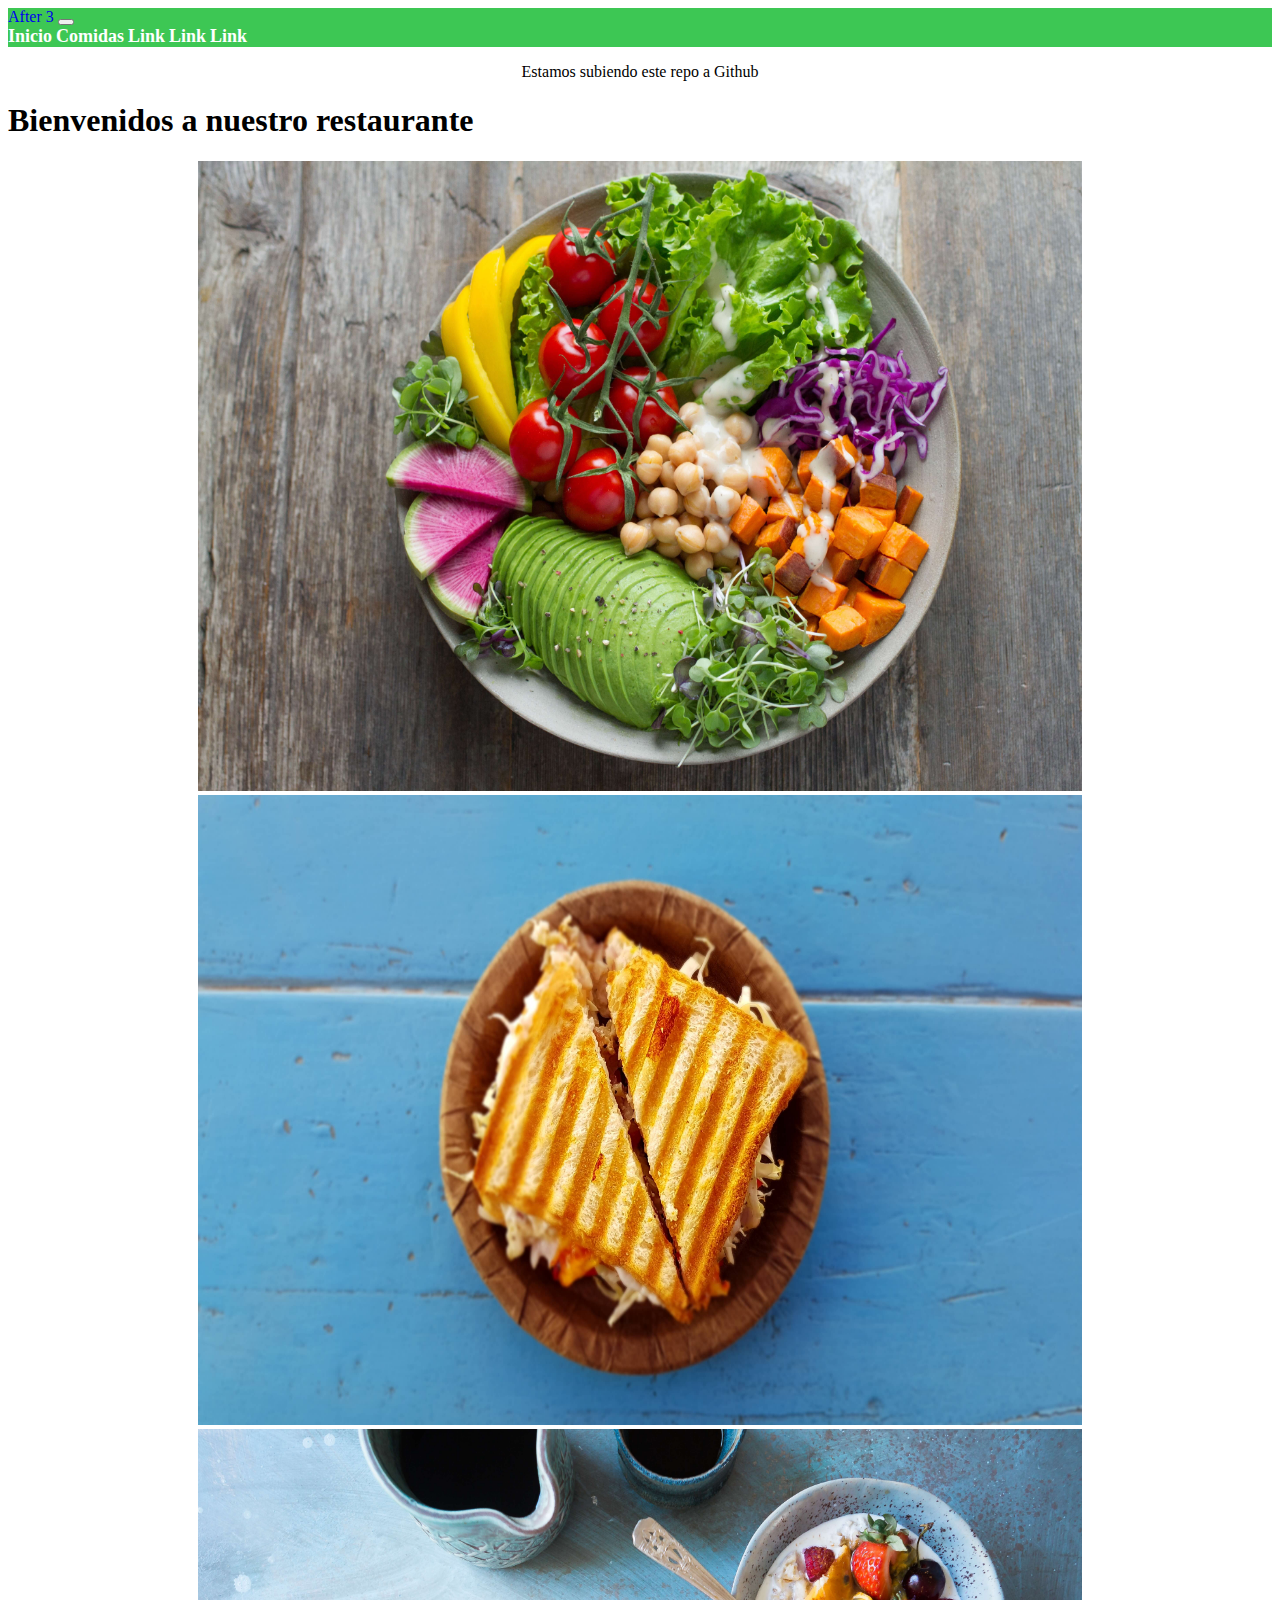
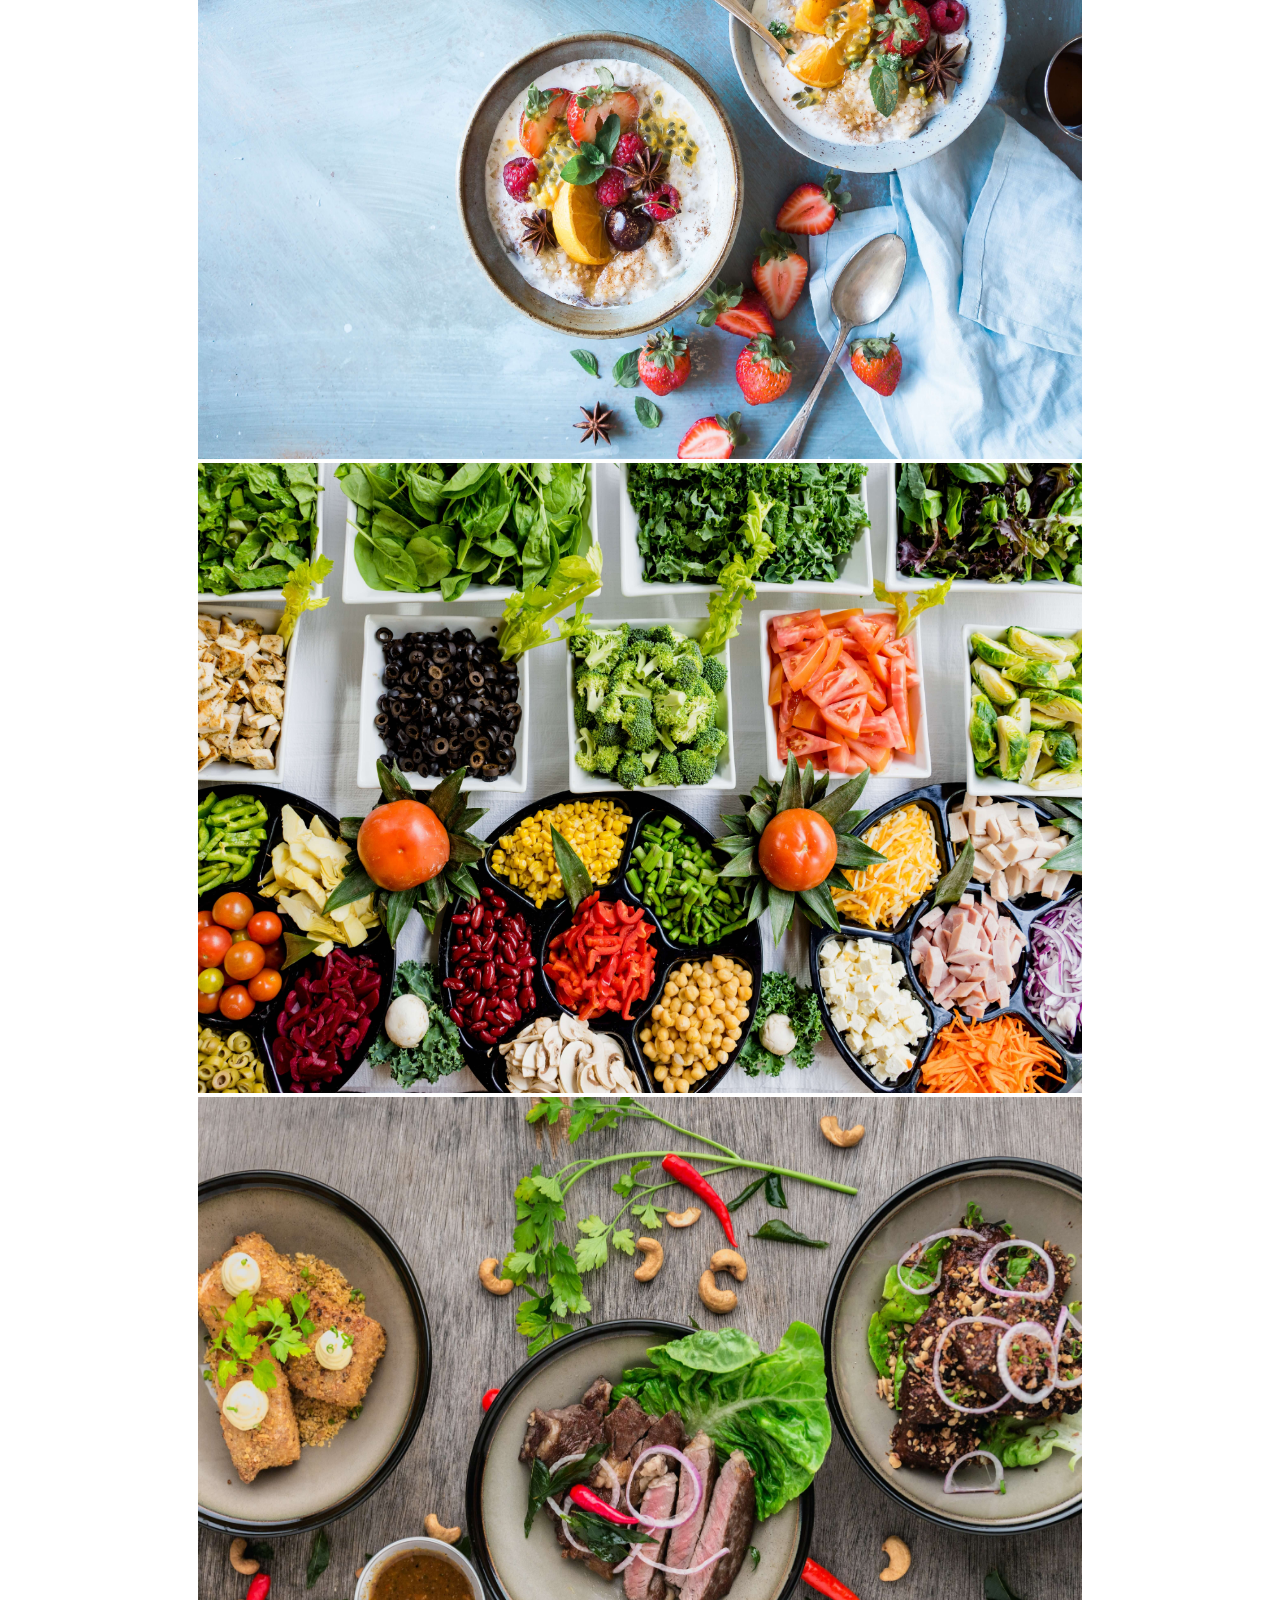
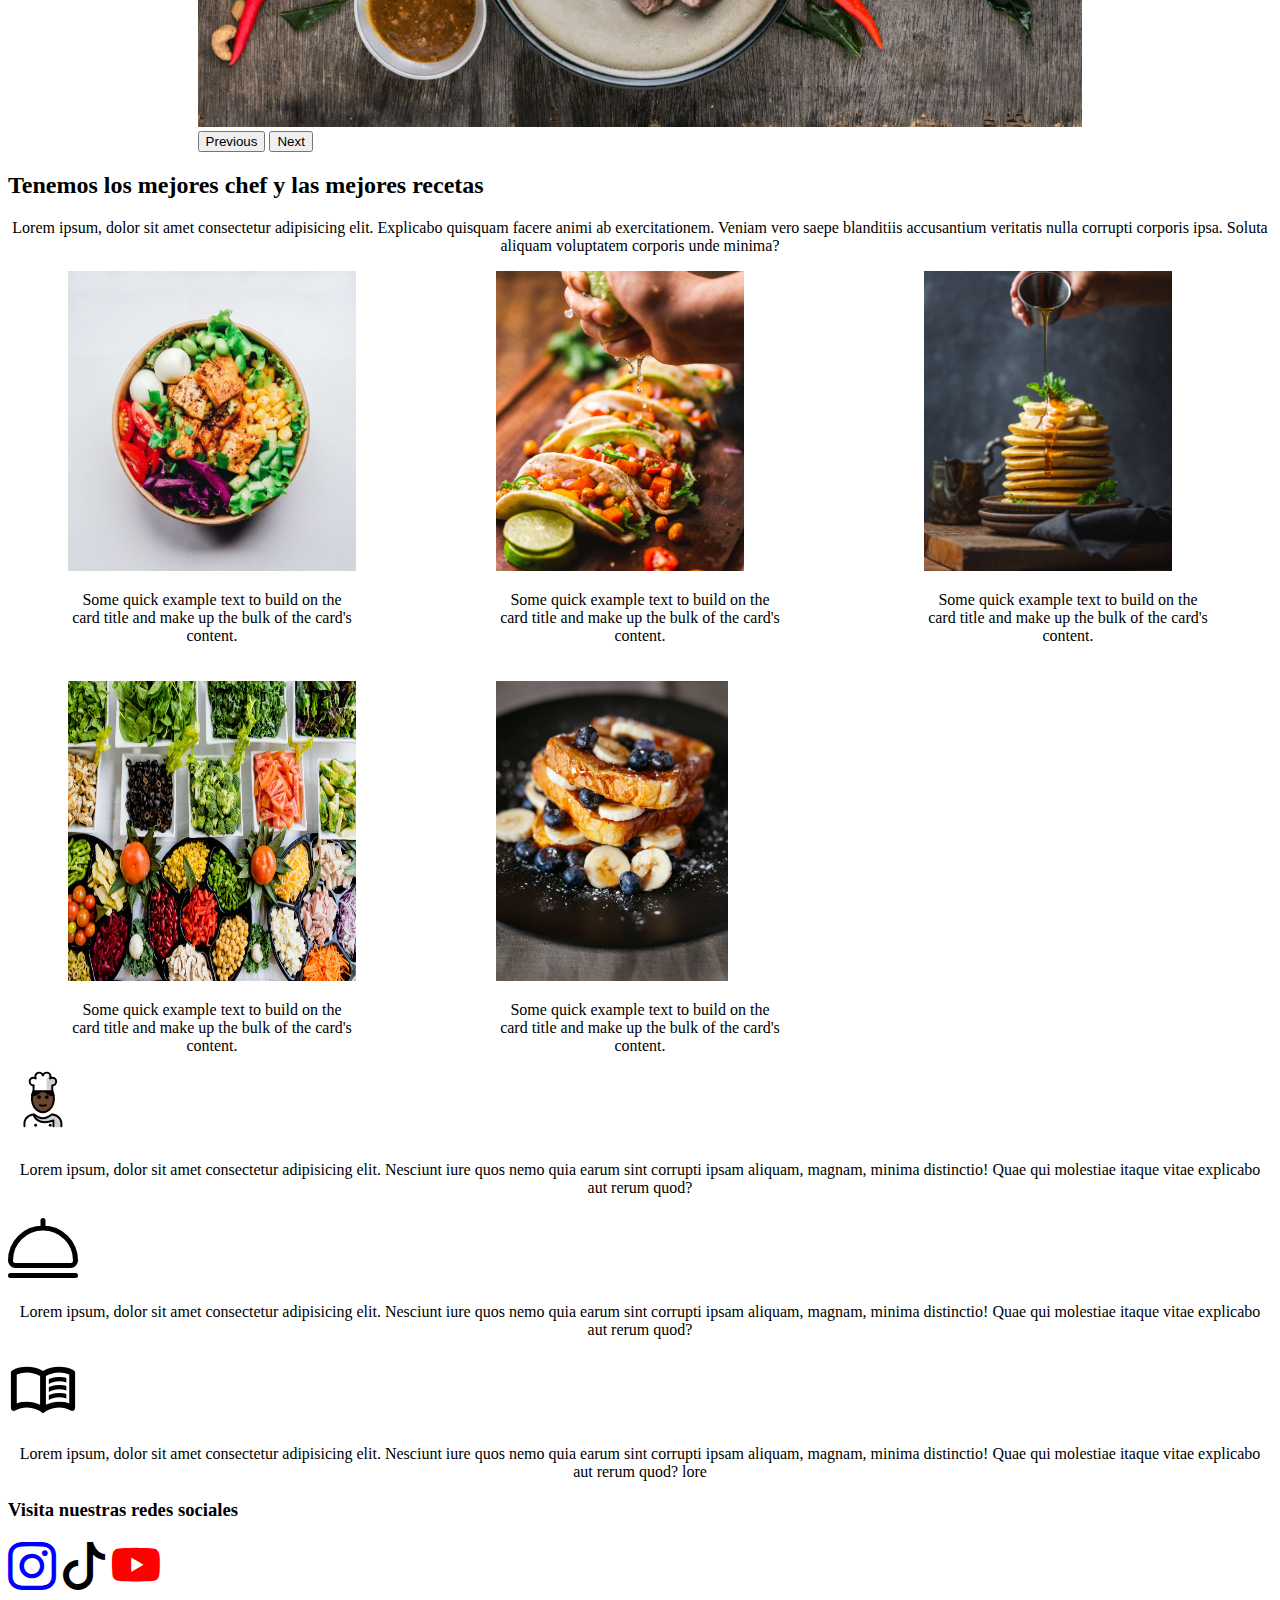
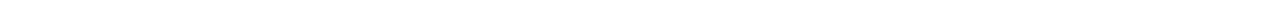
<file: index.html>
<!DOCTYPE html>
<html lang="en">
<head>
    <meta charset="UTF-8">
    <meta http-equiv="X-UA-Compatible" content="IE=edge">
    <meta name="viewport" content="width=device-width, initial-scale=1.0">
    <!--CSS BOOTSTRAP-->
    <link href="https://cdn.jsdelivr.net/npm/bootstrap@5.3.1/dist/css/bootstrap.min.css" rel="stylesheet" integrity="sha384-4bw+/aepP/YC94hEpVNVgiZdgIC5+VKNBQNGCHeKRQN+PtmoHDEXuppvnDJzQIu9" crossorigin="anonymous">

    <!--ICONOS BOOTSTRAP-->
    <link rel="stylesheet" href="https://cdn.jsdelivr.net/npm/bootstrap-icons@1.11.0/font/bootstrap-icons.css">

    <!-- CSS PROPIO -->
    <link rel="stylesheet" href="css/styles.css">
    <title>After</title>
</head>
<body>
    <header>
    <!-- MENU DE NAVEGACION -->
    <nav class="navbar navbar-expand-lg ">
        <div class="container-fluid">
        <a class="navbar-brand" href="#">After 3</a>
        <button class="navbar-toggler" type="button" data-bs-toggle="collapse" data-bs-target="#navbarNavAltMarkup" aria-controls="navbarNavAltMarkup" aria-expanded="false" aria-label="Toggle navigation">
            <span class="navbar-toggler-icon"></span>
        </button>
        <div class="collapse navbar-collapse" id="navbarNavAltMarkup">
            <div class="navbar-nav">
            <a class="nav-link active" aria-current="page" href="index.html">Inicio</a>
            <a class="nav-link" href="pages/comidas.html">Comidas</a>
            <a class="nav-link" href="#">Link</a>
            <a class="nav-link" href="#">Link</a>
            <a class="nav-link" href="#">Link</a>
            </div>
        </div>
        </div>
    </nav>
    </header>
    <p>Estamos subiendo este repo a Github</p>
    <section class="my-5"> <!-- my-5 da un margin top y boton a la vez  -->
        <h1 class="my-5 text-center">Bienvenidos a nuestro restaurante</h1>
        
        <!-- CARRUSEL -->
        <!-- RELLENAR LOS ALT -->
        <div id="carouselExampleFade" class="carousel slide carousel-fade">
            <div class="carousel-inner">
            <div class="carousel-item active">
                <img src="img/carrusel1.jpg" class="d-block w-100" alt="...">
            </div>
            <div class="carousel-item">
                <img src="img/carrusel2.jpg" class="d-block w-100" alt="...">
            </div>
            <div class="carousel-item">
                <img src="img/carrusel3.jpg" class="d-block w-100" alt="...">
            </div>
            <div class="carousel-item">
                <img src="img/carrusel4.jpg" class="d-block w-100" alt="...">
            </div>
            <div class="carousel-item">
                <img src="img/carrusel5.jpg" class="d-block w-100" alt="...">
            </div>
            </div>
            <button class="carousel-control-prev" type="button" data-bs-target="#carouselExampleFade" data-bs-slide="prev">
            <span class="carousel-control-prev-icon" aria-hidden="true"></span>
            <span class="visually-hidden">Previous</span>
            </button>
            <button class="carousel-control-next" type="button" data-bs-target="#carouselExampleFade" data-bs-slide="next">
            <span class="carousel-control-next-icon" aria-hidden="true"></span>
            <span class="visually-hidden">Next</span>
            </button>
        </div>
    </section>

    <section class="container my-5">
        <h2 class="text-center">Tenemos los mejores chef y las mejores recetas</h2>
        <p class="text-center">Lorem ipsum, dolor sit amet consectetur adipisicing elit. Explicabo quisquam facere animi ab exercitationem. Veniam vero saepe blanditiis accusantium veritatis nulla corrupti corporis ipsa. Soluta aliquam voluptatem corporis unde minima?</p>

        <div class="container-cards">
            <!-- CARD 1 -->
            <div class="card" style="width: 18rem;">
                <img src="img/card1.jpg" class="card-img-top" alt="...">
                <div class="card-body">
                <p class="card-text">Some quick example text to build on the card title and make up the bulk of the card's content.</p>
                </div>
            </div>

            <!-- CARD 2 -->
            <div class="card" style="width: 18rem;">
                <img src="img/card2.jpg" class="card-img-top" alt="...">
                <div class="card-body">
                <p class="card-text">Some quick example text to build on the card title and make up the bulk of the card's content.</p>
                </div>
            </div>

            <!-- CARD 3 -->
            <div class="card" style="width: 18rem;">
                <img src="img/card3.jpg" class="card-img-top" alt="...">
                <div class="card-body">
                <p class="card-text">Some quick example text to build on the card title and make up the bulk of the card's content.</p>
                </div>
            </div>

            <!-- CARD 4 -->
            <div class="card" style="width: 18rem;">
                <img src="img/carrusel4.jpg" class="card-img-top" alt="...">
                <div class="card-body">
                <p class="card-text">Some quick example text to build on the card title and make up the bulk of the card's content.</p>
                </div>
            </div>

            <!-- CARD 5 -->
            <div class="card" style="width: 18rem;">
                <img src="img/card5.jpg" class="card-img-top" alt="...">
                <div class="card-body">
                <p class="card-text">Some quick example text to build on the card title and make up the bulk of the card's content.</p>
                </div>
            </div>
        </div>
    </section>

    <!-- d-flex flex-column aling-items-center para centrar -->
    <!--col-12 col-md-4 para bootstrap en pantallas-->
    <!--MX-AUTO ES MARGIN 0 AUTO-->
    <section class="container row mx-auto my-5">
        <div class="icono-texto d-flex flex-column align-items-center col-12 col-md-4">
            <img src="img/cook-dark-skin-tone.svg" alt="Chef" class="mb-3"> <!--MarginBoton 3px bootstrap-->
            <p>Lorem ipsum, dolor sit amet consectetur adipisicing elit. Nesciunt iure quos nemo quia earum sint corrupti ipsam aliquam, magnam, minima distinctio! Quae qui molestiae itaque vitae explicabo aut rerum quod?</p>
        </div>

        <div class="icono-texto d-flex flex-column align-items-center col-12 col-md-4">
            <img src="img/food-kitchenware-serving-dome-cook-tool-dome-kitchen-serving-paltter-dish-tools-food.svg" alt="Tapa de plato" class="mb-3">
            <p>Lorem ipsum, dolor sit amet consectetur adipisicing elit. Nesciunt iure quos nemo quia earum sint corrupti ipsam aliquam, magnam, minima distinctio! Quae qui molestiae itaque vitae explicabo aut rerum quod?</p>
        </div>

        <div class="icono-texto d-flex flex-column align-items-center col-12 col-md-4">
            <img src="img/menu-book-outline.svg" alt="Recetario" class="mb-3">
            <p>Lorem ipsum, dolor sit amet consectetur adipisicing elit. Nesciunt iure quos nemo quia earum sint corrupti ipsam aliquam, magnam, minima distinctio! Quae qui molestiae itaque vitae explicabo aut rerum quod? lore</p>
        </div>
    </section>

    <footer>
        <h3 class="text-center">Visita nuestras redes sociales</h3>

        <div class="redes d-flex justify-content-center">
            <a href="https://www.instagram.com" target="_blank" class="me-5">
                <i class="bi bi-instagram"></i>
            </a>

            <a href="https://www.tiktok.com" target="_blank" class="me-5">
                <i class="bi bi-tiktok"></i>
            </a>

            <a href="https://www.youtube.com" target="_blank" class="me-5">
                <i class="bi bi-youtube"></i>
            </a>
        </div> 
    </footer>

    <!-- SCRIPT DE BOOTSTRAP -->
    <script src="https://cdn.jsdelivr.net/npm/bootstrap@5.3.1/dist/js/bootstrap.bundle.min.js" integrity="sha384-HwwvtgBNo3bZJJLYd8oVXjrBZt8cqVSpeBNS5n7C8IVInixGAoxmnlMuBnhbgrkm" crossorigin="anonymous"></script>
</body>
</html>
</file>
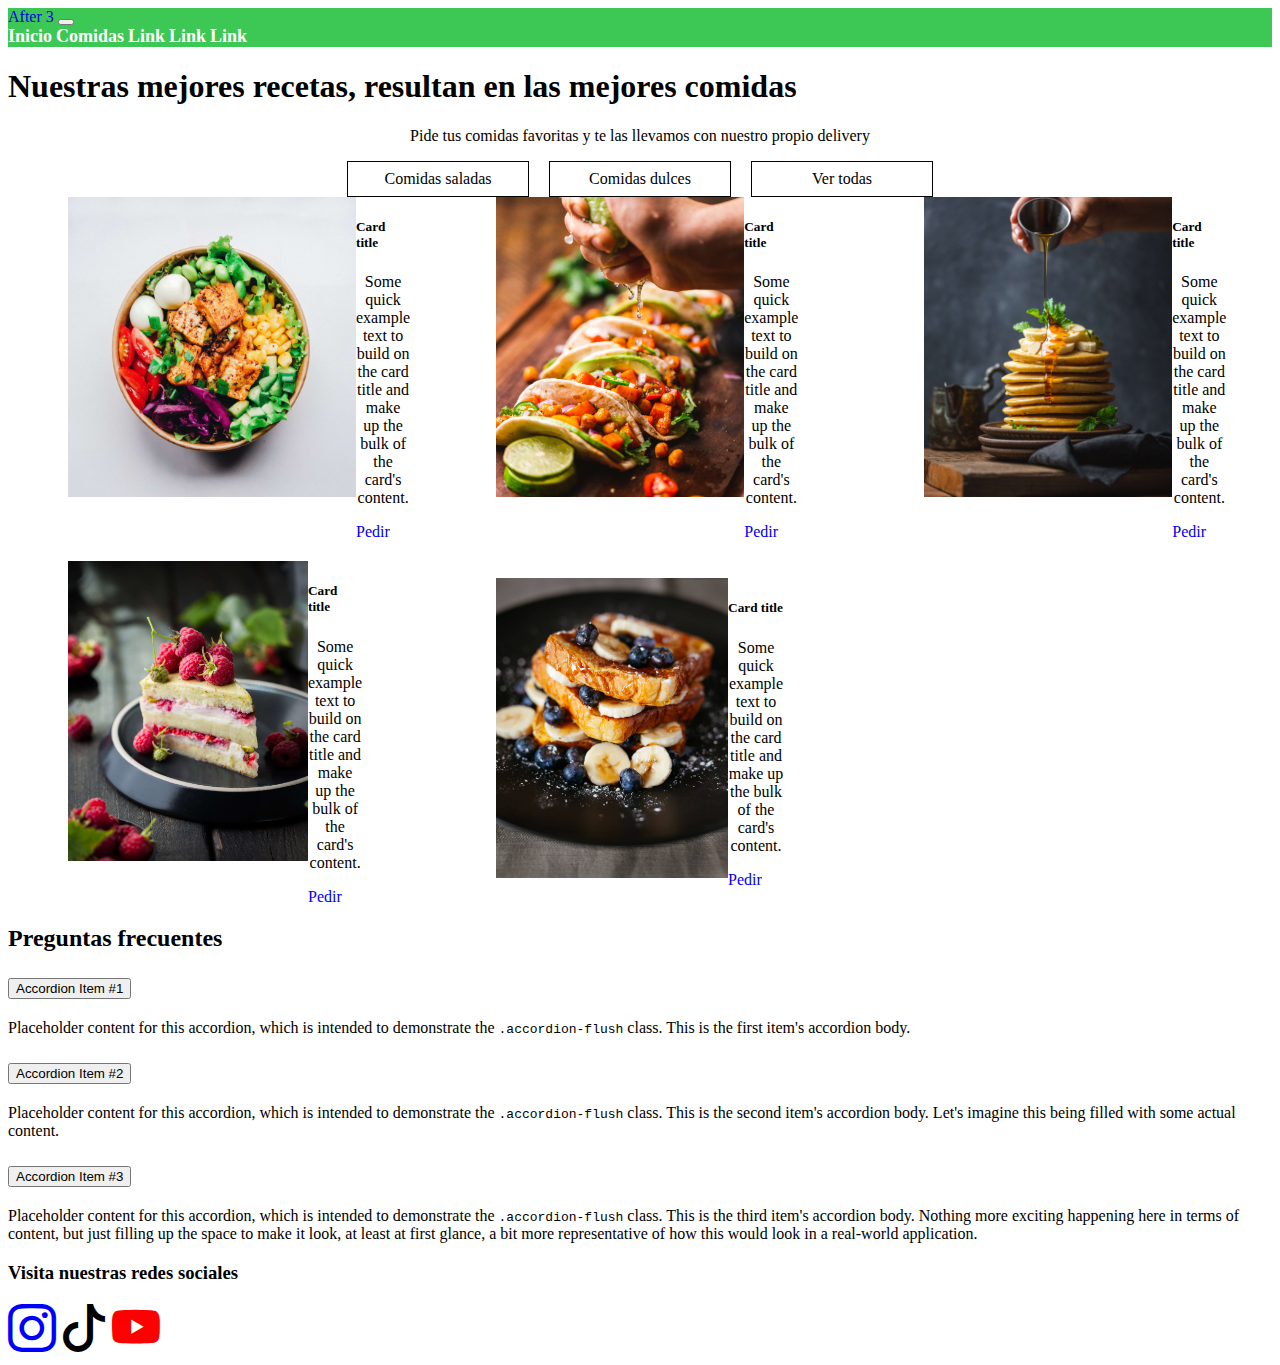
<file: pages/comidas.html>
<!DOCTYPE html>
<html lang="en">
    <head>
        <meta charset="UTF-8">
        <meta http-equiv="X-UA-Compatible" content="IE=edge">
        <meta name="viewport" content="width=device-width, initial-scale=1.0">   
        
        <!--CSS BOOTSTRAP-->
        <link href="https://cdn.jsdelivr.net/npm/bootstrap@5.3.1/dist/css/bootstrap.min.css" rel="stylesheet" integrity="sha384-4bw+/aepP/YC94hEpVNVgiZdgIC5+VKNBQNGCHeKRQN+PtmoHDEXuppvnDJzQIu9" crossorigin="anonymous">

        <!--ICONOS BOOTSTRAP-->
        <link rel="stylesheet" href="https://cdn.jsdelivr.net/npm/bootstrap-icons@1.11.0/font/bootstrap-icons.css"> 
        
        <!-- CSS PROPIO -->
        <link rel="stylesheet" href="../css/styles.css">
        <title>After</title>
    </head>
<body>
    <header>
        <nav class="navbar navbar-expand-lg ">
            <div class="container-fluid">
            <a class="navbar-brand" href="#">After 3</a>
            <button class="navbar-toggler" type="button" data-bs-toggle="collapse" data-bs-target="#navbarNavAltMarkup" aria-controls="navbarNavAltMarkup" aria-expanded="false" aria-label="Toggle navigation">
                <span class="navbar-toggler-icon"></span>
            </button>
            <div class="collapse navbar-collapse" id="navbarNavAltMarkup">
                <div class="navbar-nav">
                <a class="nav-link" aria-current="page" href="../index.html">Inicio</a>
                <a class="nav-link active" href="comidas.html">Comidas</a>
                <a class="nav-link" href="#">Link</a>
                <a class="nav-link" href="#">Link</a>
                <a class="nav-link" href="#">Link</a>
                </div>
            </div>
            </div>
        </nav>
    </header>

    <section my-5>
        <h1 class="text-center">Nuestras mejores recetas, resultan en las mejores comidas</h1>
        <p class="text-center">Pide tus comidas favoritas y te las llevamos con nuestro propio delivery</p>
    
        <div class="filtro">
            <input type="radio" name="seleccionado" id="saladas">
            <input type="radio" name="seleccionado" id="dulces">
            <input type="radio" name="seleccionado" id="todas" checked>
    
            <div class="container-opciones my-5">
                <label for="saladas" class="label-saladas">
                    Comidas saladas
                </label>
    
                <label for="dulces" class="label-dulces">
                    Comidas dulces
                </label>
    
                <label for="todas" class="label-todas">
                    Ver todas
                </label>
            </div>
    
            <div class="container-cards">
                <!-- CARDS SALADAS CON BOOTSTRAP-->

                <!-- CARD 1 -->
                <div class="card salada" style="width: 18rem;">
                    <img src="../img/card1.jpg" class="card-img-top" alt="...">
                    <div class="card-body">
                    <h5 class="card-title">Card title</h5>
                    <p class="card-text">Some quick example text to build on the card title and make up the bulk of the card's content.</p>
                    <a href="#" class="btn btn-primary">Pedir</a>
                    </div>
                </div>
                <!-- CARD 2 -->               
                <div class="card salada" style="width: 18rem;">
                    <img src="../img/card2.jpg" class="card-img-top" alt="...">
                    <div class="card-body">
                    <h5 class="card-title">Card title</h5>
                    <p class="card-text">Some quick example text to build on the card title and make up the bulk of the card's content.</p>
                    <a href="#" class="btn btn-primary">Pedir</a>
                    </div>
                </div>
    
                <!-- CARDS DE DULCES CON BOOTSTRAP-->

                <!-- CARD 1 -->
                <div class="card dulce" style="width: 18rem;">
                    <img src="../img/card3.jpg" class="card-img-top" alt="...">
                    <div class="card-body">
                    <h5 class="card-title">Card title</h5>
                    <p class="card-text">Some quick example text to build on the card title and make up the bulk of the card's content.</p>
                    <a href="#" class="btn btn-primary">Pedir</a>
                    </div>
                </div>

                <!-- CARD 2 -->
                <div class="card dulce" style="width: 18rem;">
                    <img src="../img/card4.jpg" class="card-img-top" alt="...">
                    <div class="card-body">
                    <h5 class="card-title">Card title</h5>
                    <p class="card-text">Some quick example text to build on the card title and make up the bulk of the card's content.</p>
                    <a href="#" class="btn btn-primary">Pedir</a>
                    </div>
                </div>
    
                <!-- CARD 3 -->     
                <div class="card dulce" style="width: 18rem;">
                    <img src="../img/card5.jpg" class="card-img-top" alt="...">
                    <div class="card-body">
                    <h5 class="card-title">Card title</h5>
                    <p class="card-text">Some quick example text to build on the card title and make up the bulk of the card's content.</p>
                    <a href="#" class="btn btn-primary">Pedir</a>
                    </div>
                </div>         
            </div>
        </div>
    </section>
    
    <section class="my-5">
        <h2 class="text-center">Preguntas frecuentes</h2>

        <div class="accordion accordion-flush" id="accordionFlushExample">
            <div class="accordion-item">
                <h2 class="accordion-header">
                    <button class="accordion-button collapsed" type="button" data-bs-toggle="collapse" data-bs-target="#flush-collapseOne" aria-expanded="false" aria-controls="flush-collapseOne">
                    Accordion Item #1
                    </button>
                </h2>
                <div id="flush-collapseOne" class="accordion-collapse collapse" data-bs-parent="#accordionFlushExample">
                    <div class="accordion-body">Placeholder content for this accordion, which is intended to demonstrate the <code>.accordion-flush</code> class. This is the first item's accordion body.</div>
                </div>
                </div>
                <div class="accordion-item">
                <h2 class="accordion-header">
                    <button class="accordion-button collapsed" type="button" data-bs-toggle="collapse" data-bs-target="#flush-collapseTwo" aria-expanded="false" aria-controls="flush-collapseTwo">
                    Accordion Item #2
                    </button>
                </h2>
                <div id="flush-collapseTwo" class="accordion-collapse collapse" data-bs-parent="#accordionFlushExample">
                    <div class="accordion-body">Placeholder content for this accordion, which is intended to demonstrate the <code>.accordion-flush</code> class. This is the second item's accordion body. Let's imagine this being filled with some actual content.</div>
                </div>
                </div>
                <div class="accordion-item">
                <h2 class="accordion-header">
                    <button class="accordion-button collapsed" type="button" data-bs-toggle="collapse" data-bs-target="#flush-collapseThree" aria-expanded="false" aria-controls="flush-collapseThree">
                    Accordion Item #3
                    </button>
                </h2>
                <div id="flush-collapseThree" class="accordion-collapse collapse" data-bs-parent="#accordionFlushExample">
                    <div class="accordion-body">Placeholder content for this accordion, which is intended to demonstrate the <code>.accordion-flush</code> class. This is the third item's accordion body. Nothing more exciting happening here in terms of content, but just filling up the space to make it look, at least at first glance, a bit more representative of how this would look in a real-world application.</div>
                </div>
                </div>
            </div>
    </section>

    <footer>
        <h3 class="text-center">Visita nuestras redes sociales</h3>

        <div class="redes d-flex justify-content-center">
            <a href="https://www.instagram.com" target="_blank" class="me-5">
                <i class="bi bi-instagram"></i>
            </a>

            <a href="https://www.tiktok.com" target="_blank" class="me-5">
                <i class="bi bi-tiktok"></i>
            </a>

            <a href="https://www.youtube.com" target="_blank" class="me-5">
                <i class="bi bi-youtube"></i>
            </a>
        </div> 
    </footer>

        <!-- SCRIPT DE BOOTSTRAP -->
        <script src="https://cdn.jsdelivr.net/npm/bootstrap@5.3.1/dist/js/bootstrap.bundle.min.js" integrity="sha384-HwwvtgBNo3bZJJLYd8oVXjrBZt8cqVSpeBNS5n7C8IVInixGAoxmnlMuBnhbgrkm" crossorigin="anonymous"></script>
</body>
</html>
</file>
<file: css/styles.css>
header {
    background-color: #3dc754;
}

a {
    text-decoration: none;
}

img {
    max-width: 100%;
}

.nav-link {
    color: white;
    font-weight: bold;
    font-size: 18px;
}

/* Este codigo sin media va destinada a pantallas chicas */
.carousel-item img {
    height: 45vh;
}

@media (min-width: 520px) {
    .carousel-item img {
        height: 50vh;
    }
}

@media (min-width: 678px) {
    .carousel-item img {
        height: 70vh;
    }
}

@media (min-width: 1024px) {
    .corousel-item img {
        height:90vh;
    }

    #carouselExampleFade {
        width: 70%;
        margin: 0 auto;
    }
}

/*LISTO PARA PANTALLAS CHICAS*/
.container-cards {
    display: flex;
    flex-direction: column;
    align-items: center;
    justify-content: center;
    gap: 20px;
}
/*TABLETS*/
@media (min-width: 768px) {
    .container-cards {
        display: grid;
        grid-template-columns: repeat(2, 1fr);
        justify-items: center;
    }
}
/*PANTALLAS GRANDES*/
@media (min-width: 992px) {
    .container-cards {
        grid-template-columns: repeat(3, 1fr)
    }
}

.card {
    max-width: 100%;
}
/*height se puede probar para dejar la misma altura a las img de las cards*/
.card-img-top {
    height: 300px;
}

.icono-texto img {
    width: 70px;
}

p {
    text-align: center;
}

.bi {
    font-size: 3rem;
}

.bi-instagram {
    color: blue;
}

.bi-tiktok {
    color: black;
}

.bi-youtube {
    color: red;
}

/*FILTRO*/
#saladas, #dulces, #todas{
    display: none;
}
.salada, .dulce {
    display: none;
}

#saladas:checked ~ .container-cards .salada {
    display: flex;
}
#dulces:checked ~ .container-cards .dulce {
    display: flex;
}

#todas:checked ~ .container-cards .salada {
    display: flex;
}
#todas:checked ~ .container-cards .dulce {
    display: flex;
}

.container-opciones {
    display: flex;
    flex-direction: column;
    align-items: center;
    justify-content: center;
    gap: 20px;
}

@media (min-width: 560px) {
    .container-opciones{
        flex-direction: row;
    }
}

.container-opciones label { 
    border: solid 1px;
    padding: 8px 15px;
    width: 150px;
    text-align: center;
    cursor: pointer;
}

.container-opciones label:hover {
    background-color: #3dc754;
    border: none;
}
</file>
